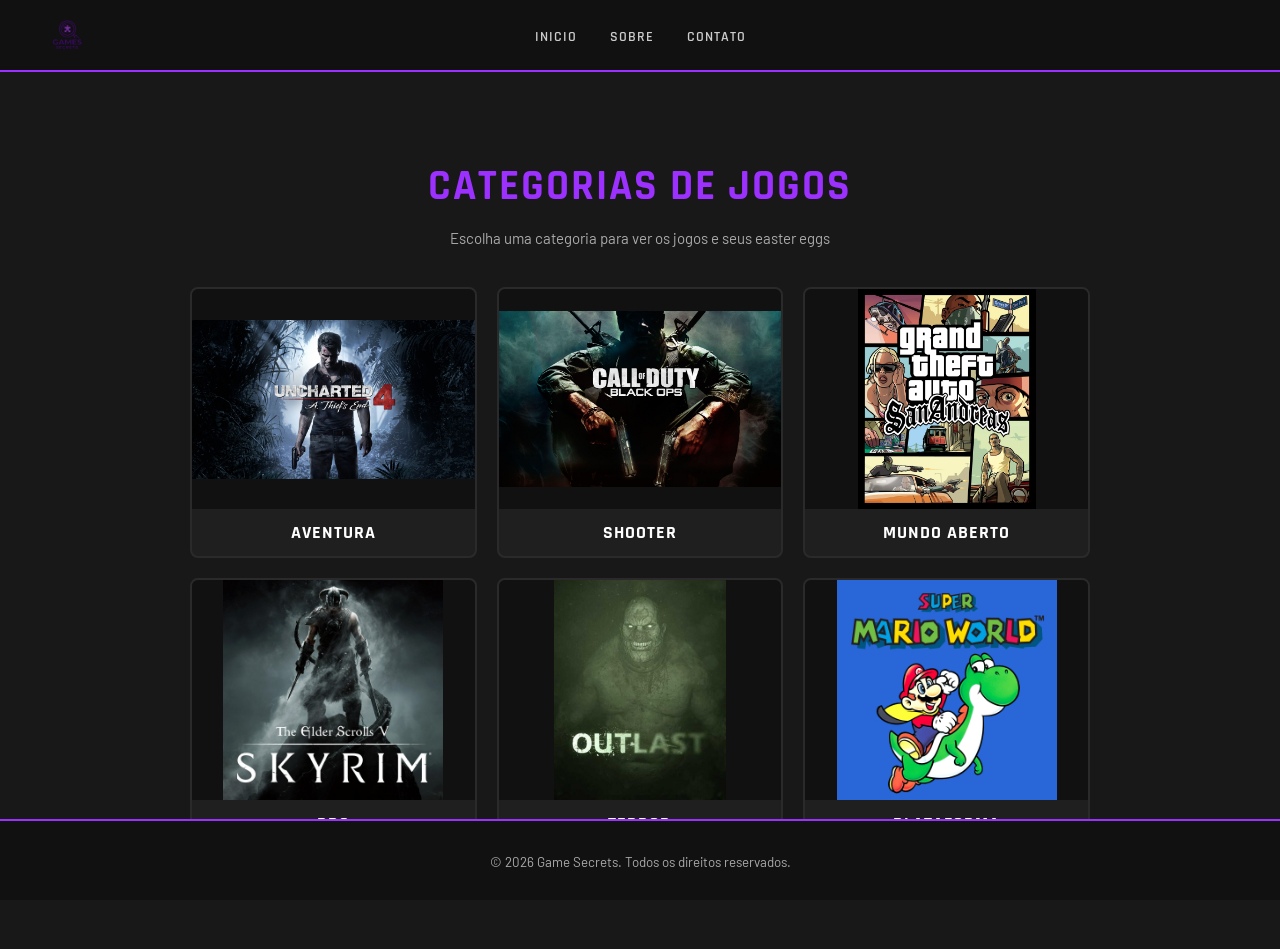
<file: TRABALHO DEV-WEB/index.html>
<!doctype html>
<html lang="pt-br">
  <head>
    <meta charset="UTF-8" />
    <meta name="viewport" content="width=device-width, initial-scale=1.0" />
    <title>Game Secrets - Jogos</title>
    <link rel="preconnect" href="https://fonts.googleapis.com" />
    <link rel="preconnect" href="https://fonts.gstatic.com" crossorigin />
    <link
      href="https://fonts.googleapis.com/css2?family=Rajdhani:wght@500;600;700&family=Barlow:wght@400;500&display=swap"
      rel="stylesheet"
    />
    <link rel="stylesheet" href="style.css" />
  </head>
  <body>
    <header>
      <div class="header-inner">
        <div class="logo">
          <img src="Logo.png" alt="Logo Game Secrets" />
        </div>
        <nav>
          <ul>
            <li><a href="index.html">Inicio</a></li>
            <li><a href="sobre.html">Sobre</a></li>
            <li><a href="contato.html">Contato</a></li>
          </ul>
        </nav>
      </div>
    </header>

    <main>
      <h1>Categorias de Jogos</h1>
      <p class="subtitulo">
        Escolha uma categoria para ver os jogos e seus easter eggs
      </p>

      <section class="grade-categorias" id="grade-categorias">
        <!-- Os cards são gerados pelo JavaScript abaixo -->
      </section>
    </main>

    <footer>
      <p>
        <small>&copy; 2026 Game Secrets. Todos os direitos reservados.</small>
      </p>
    </footer>

    <script>
      const categorias = [
  { nome: "Aventura",     imagem: "img/imgaventura.jpg",    pagina: "jogos.html?categoria=aventura"     },
  { nome: "Shooter",      imagem: "img/imgshooter.jpg",     pagina: "jogos.html?categoria=shooter"      },
  { nome: "Mundo Aberto", imagem: "img/imgmundoaberto.jpg", pagina: "jogos.html?categoria=mundo-aberto" },
  { nome: "RPG",          imagem: "img/imgrpg.jpg",         pagina: "jogos.html?categoria=rpg"          },
  { nome: "Terror",       imagem: "img/imgterror.jpg",      pagina: "jogos.html?categoria=terror"       },
  { nome: "Plataforma",   imagem: "img/imgplataforma.jpg",  pagina: "jogos.html?categoria=plataforma"   },
];

      const grade = document.getElementById("grade-categorias");

      categorias.forEach((categoria) => {
        grade.innerHTML += `
          <a href="${categoria.pagina}" class="card-categoria">
            <img src="${categoria.imagem}" alt="${categoria.nome}" />
            <div class="card-nome">${categoria.nome}</div>
          </a>
        `;
      });
    </script>
  </body>
</html>
</file>
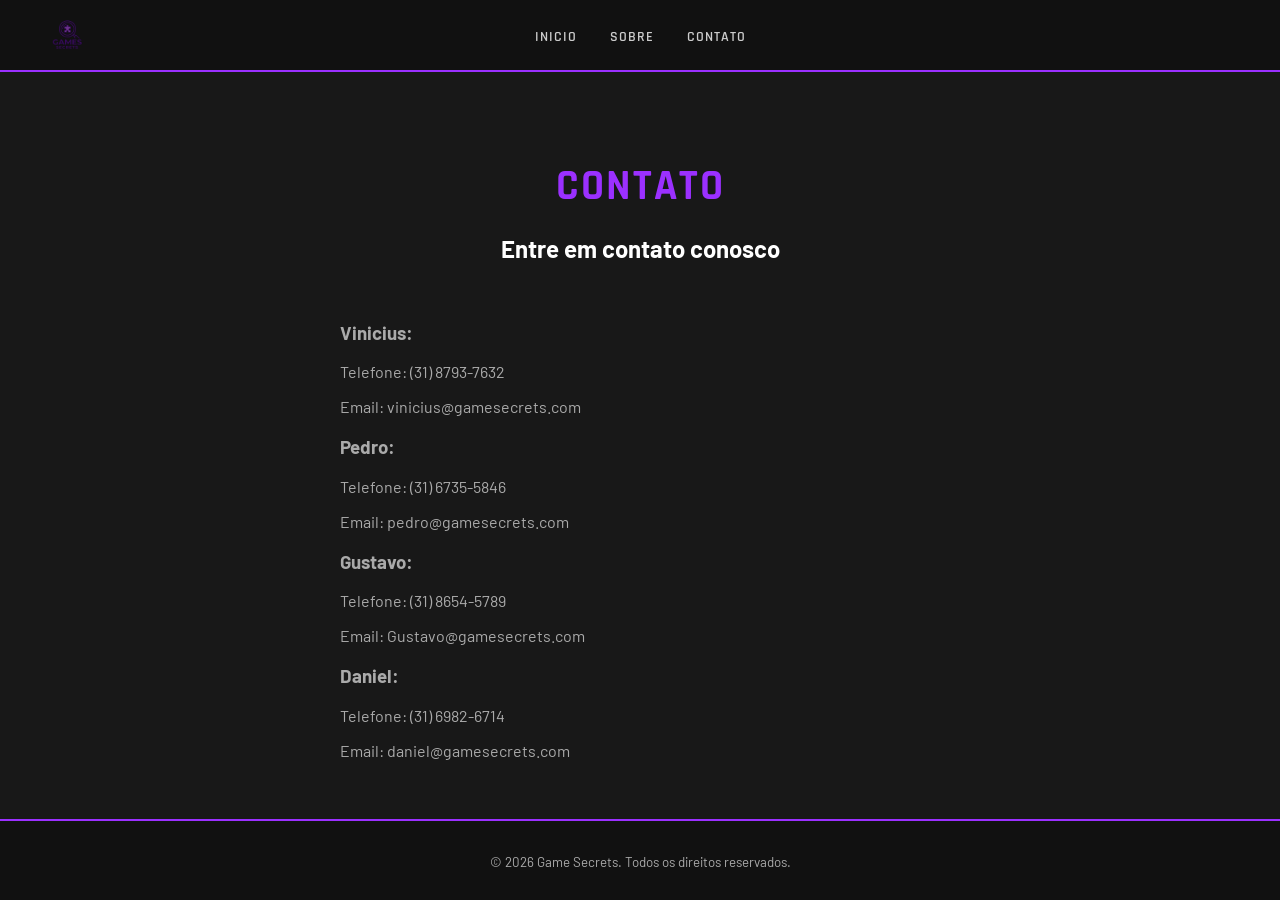
<file: TRABALHO DEV-WEB/contato.html>
<!doctype html>
<html lang="pt-br">
  <head>
    <meta charset="UTF-8" />
    <meta name="viewport" content="width=device-width, initial-scale=1.0" />
    <title>Game Secrets - Início</title>
    <link rel="preconnect" href="https://fonts.googleapis.com" />
    <link rel="preconnect" href="https://fonts.gstatic.com" crossorigin />
    <link
      href="https://fonts.googleapis.com/css2?family=Rajdhani:wght@500;600;700&family=Barlow:wght@400;500&display=swap"
      rel="stylesheet"
    />
    <link rel="stylesheet" href="style.css" />
  </head>
  <body>
    <header>
      <div class="header-inner">
        <div class="logo">
          <img src="Logo.png" alt="Logo Game Secrets" />
        </div>
        <nav>
          <ul>
            <li><a href="index.html">inicio</a></li>
            <li><a href="sobre.html">Sobre</a></li>
            <li><a href="contato.html">Contato</a></li>
          </ul>
        </nav>
      </div>
    </header>

    <main class="contato">
      <div class="titulo-contato">
        <h1>Contato</h1>
        <h2>Entre em contato conosco</h2><br>
      </div>
      <div class="conteudo-contato">
        <h3>Vinicius:</h3>
        <p>Telefone: (31) 8793-7632</p>
        <p>Email: vinicius@gamesecrets.com</p>
            <h3>Pedro:</h3>
        <p>Telefone: (31) 6735-5846</p>
        <p>Email: pedro@gamesecrets.com</p>
            <h3>Gustavo:</h3>
        <p>Telefone: (31) 8654-5789</p>
        <p>Email: Gustavo@gamesecrets.com</p>
            <h3>Daniel:</h3>
        <p>Telefone: (31) 6982-6714</p>
        <p>Email: daniel@gamesecrets.com</p>
      </div>
    </main>

    <footer>
      <p>
        <small>&copy; 2026 Game Secrets. Todos os direitos reservados.</small>
      </p>
    </footer>
  </body>
</html>
</file>
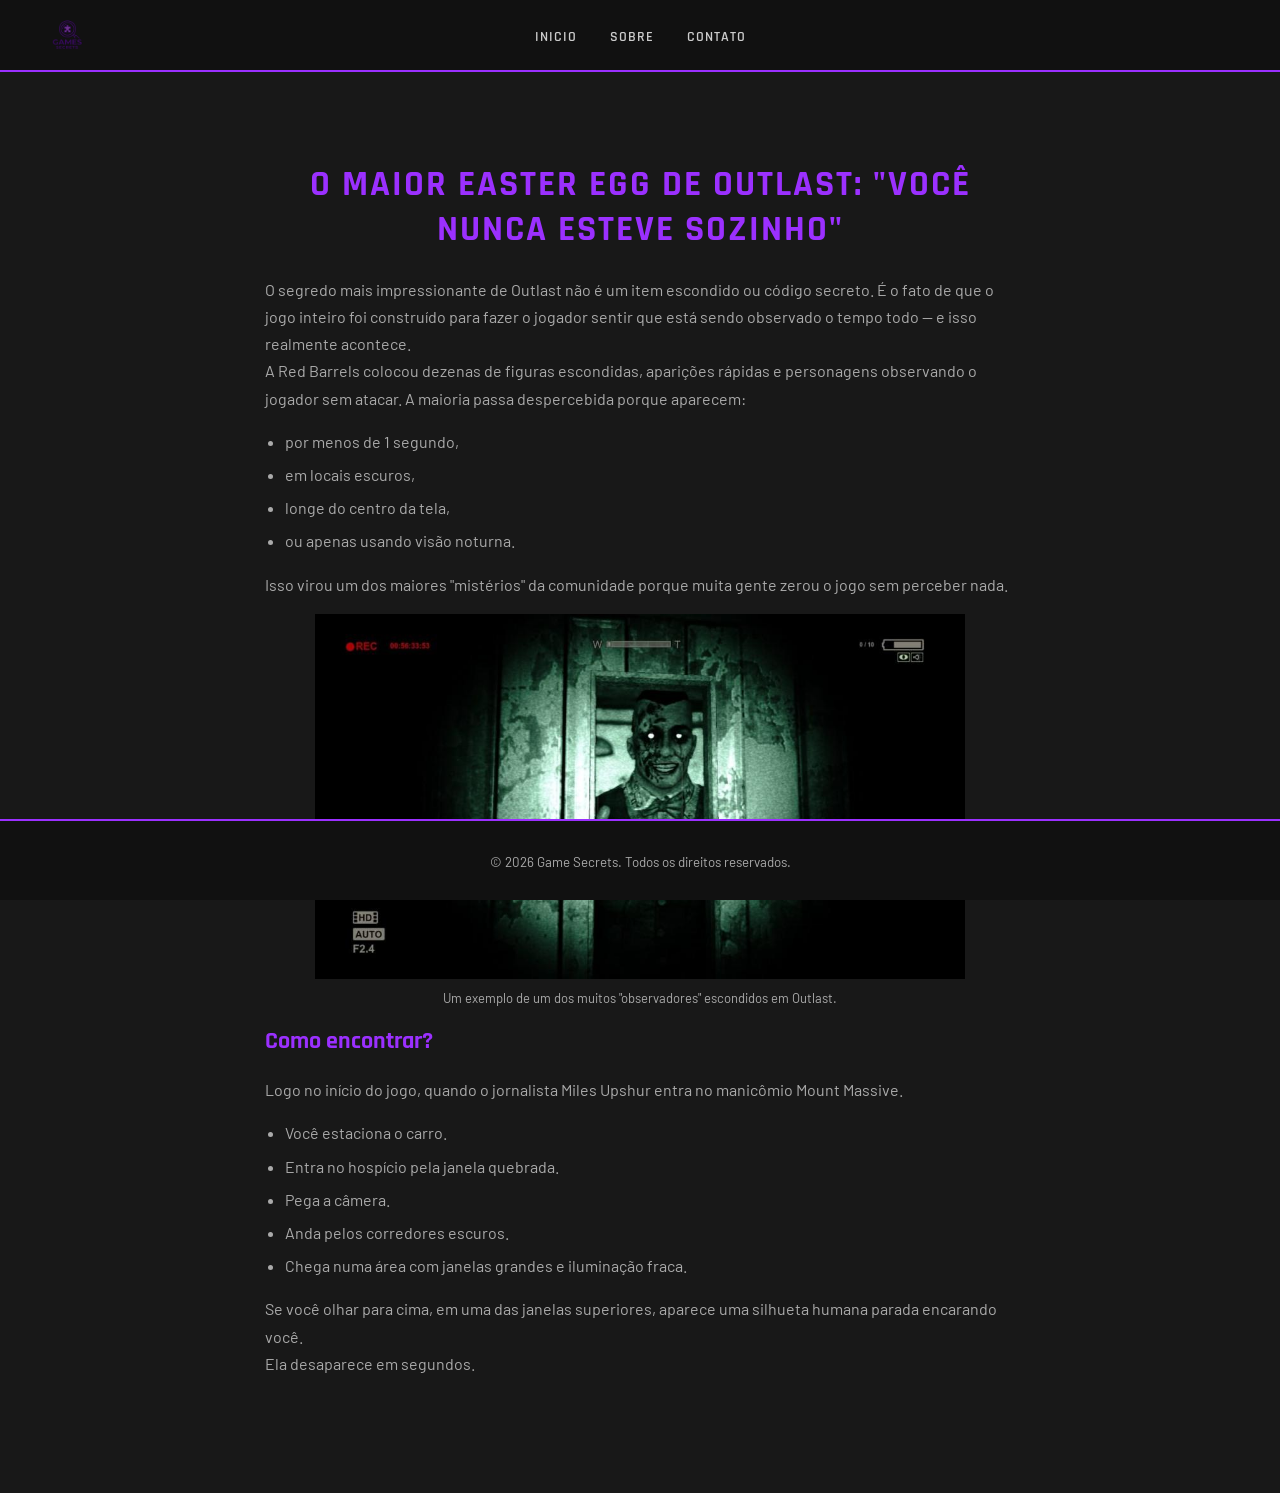
<file: TRABALHO DEV-WEB/easter-outlast.html>
<!doctype html>
    <html lang="pt-br">
    <head>
        <meta charset="UTF-8" />
        <meta name="viewport" content="width=device-width, initial-scale=1.0" />
        <title>Game secrets</title>
        <link rel="preconnect" href="https://fonts.googleapis.com" />
        <link rel="preconnect" href="https://fonts.gstatic.com" crossorigin />
        <link
        href="https://fonts.googleapis.com/css2?family=Rajdhani:wght@500;600;700&family=Barlow:wght@400;500&display=swap"
        rel="stylesheet"
        />
        <link rel="stylesheet" href="style.css" />
    </head>
    <body>
        <header>
        <div class="header-inner">
            <div class="logo">
            <img src="Logo.png" alt="Logo Game Secrets" />
            </div>
            <nav>
            <ul>
                <li><a href="index.html">inicio</a></li>
                <li><a href="sobre.html">Sobre</a></li>
                <li><a href="contato.html">Contato</a></li>
            </ul>
            </nav>
        </div>
        </header>

      <main>
            <article class="artigo-wrapper">
                <h1>O maior easter egg de Outlast: "você nunca esteve sozinho"</h1>
                <p>
                    O segredo mais impressionante de Outlast não é um item escondido ou
                    código secreto. É o fato de que o jogo inteiro foi construído para
                    fazer o jogador sentir que está sendo observado o tempo todo — e isso
                    realmente acontece.<br />
                    A Red Barrels colocou dezenas de figuras escondidas, aparições rápidas
                    e personagens observando o jogador sem atacar. A maioria passa
                    despercebida porque aparecem:
                </p>
                <ul>
                    <li>por menos de 1 segundo,</li>
                    <li>em locais escuros,</li>
                    <li>longe do centro da tela,</li>
                    <li>ou apenas usando visão noturna.</li>
                </ul>
                <p>
                    Isso virou um dos maiores "mistérios" da comunidade porque muita gente
                    zerou o jogo sem perceber nada.
                </p>

                <figure>
                    <img src="img/outlast-wg.jpeg" alt="Easter Egg de Outlast" />
                    <figcaption>Um exemplo de um dos muitos "observadores" escondidos em Outlast.</figcaption>
                </figure> 
                
                <h2>Como encontrar?</h2>
                <p>Logo no início do jogo, quando o jornalista Miles Upshur entra no manicômio Mount Massive.</p>
                <ul>
                    <li>Você estaciona o carro.</li>
                    <li>Entra no hospício pela janela quebrada.</li>
                    <li>Pega a câmera.</li>
                    <li>Anda pelos corredores escuros.</li>
                    <li>Chega numa área com janelas grandes e iluminação fraca.</li>
                </ul>
                <p>Se você olhar para cima, em uma das janelas superiores, aparece uma silhueta humana parada encarando você.<br>
                   Ela desaparece em segundos.
                </p>
            </article>
    </main>

        <footer>
        <p>
            <small>&copy; 2026 Game Secrets. Todos os direitos reservados.</small>
        </p>
        </footer>
    </body>
    </html>
</file>
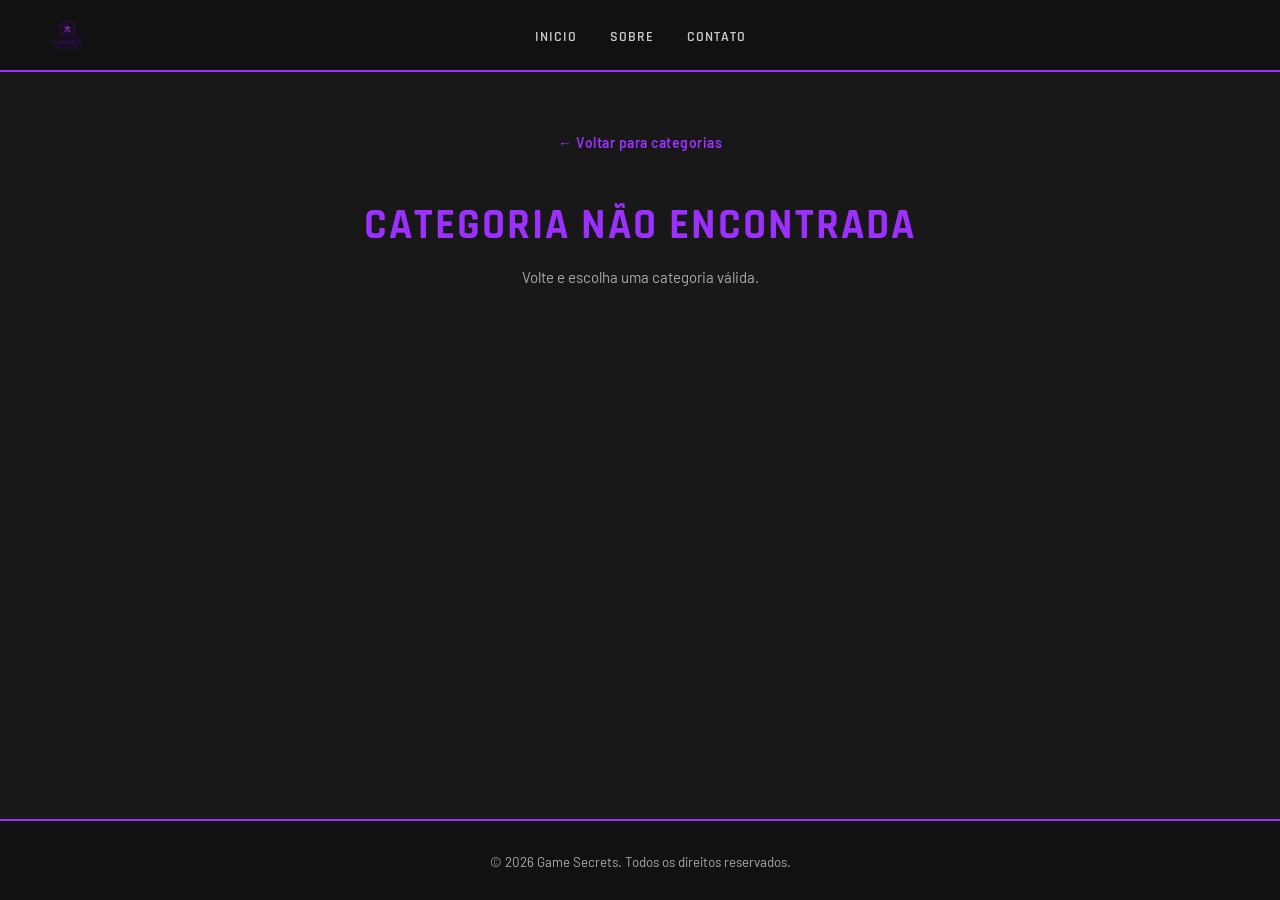
<file: TRABALHO DEV-WEB/jogos.html>
<!doctype html>
<html lang="pt-br">
  <head>
    <meta charset="UTF-8" />
    <meta name="viewport" content="width=device-width, initial-scale=1.0" />
    <title>Game Secrets - Jogos</title>
    <link rel="preconnect" href="https://fonts.googleapis.com" />
    <link rel="preconnect" href="https://fonts.gstatic.com" crossorigin />
    <link
      href="https://fonts.googleapis.com/css2?family=Rajdhani:wght@500;600;700&family=Barlow:wght@400;500&display=swap"
      rel="stylesheet"
    />
    <link rel="stylesheet" href="style.css" />
  </head>

  <body>
    <header>
      <div class="header-inner">
        <div class="logo">
          <img src="Logo.png" alt="Logo Game Secrets" />
        </div>
        <nav>
          <ul>
            <li><a href="index.html">Inicio</a></li>
            <li><a href="sobre.html">Sobre</a></li>
            <li><a href="contato.html">Contato</a></li>
          </ul>
        </nav>
      </div>
    </header>

    <main>
      <a href="index.html" class="voltar">← Voltar para categorias</a>
      <h1 id="titulo-categoria"></h1>
      <p class="subtitulo" id="subtitulo-categoria"></p>
      <section class="grade-jogos" id="grade-jogos"></section>
    </main>

    <footer>
      <p><small>&copy; 2026 Game Secrets. Todos os direitos reservados.</small></p>
    </footer>

    <script>
      // ================================================
      // BANCO DE DADOS — adicione jogos aqui
      // ================================================
      const categorias = {
        terror: {
          nome: "Terror",
          subtitulo: "Jogos de terror e seus easter eggs",
          jogos: [
            { nome: "Outlast",          imagem: "img/jogos/outlast.jpg",     eastereggs: 5,  pagina: "easter-outlast.html"     },
            { nome: "Resident Evil 4",  imagem: "img/jogos/re4.jpg",         eastereggs: 8,  pagina: "easter-re4.html"         },
            { nome: "Silent Hill 2",    imagem: "img/jogos/silenthill2.jpg", eastereggs: 6,  pagina: "easter-silenthill2.html" },
            { nome: "Amnesia",          imagem: "img/jogos/amnesia.jpg",     eastereggs: 3,  pagina: "easter-amnesia.html"     },
          ],
        },
        aventura: {
          nome: "Aventura",
          subtitulo: "Jogos de aventura e seus easter eggs",
          jogos: [
            { nome: "Uncharted 4",    imagem: "img/jogos/uncharted4.jpg",   eastereggs: 7, pagina: "easter-uncharted4.html"  },
            { nome: "The Last of Us", imagem: "img/jogos/thelastofus.jpg",  eastereggs: 9, pagina: "easter-thelastofus.html" },
          ],
        },
        shooter: {
          nome: "Shooter",
          subtitulo: "Jogos de shooter e seus easter eggs",
          jogos: [
            { nome: "Call of Duty: Black Ops", imagem: "img/jogos/blackops.jpg", eastereggs: 10, pagina: "easter-blackops.html" },
            { nome: "Doom Eternal",            imagem: "img/jogos/doom.jpg",     eastereggs: 4,  pagina: "easter-doom.html"     },
          ],
        },
        rpg: {
          nome: "RPG",
          subtitulo: "Jogos de RPG e seus easter eggs",
          jogos: [
            { nome: "The Elder Scrolls V: Skyrim", imagem: "img/jogos/skyrim.jpg",   eastereggs: 12, pagina: "easter-skyrim.html"   },
            { nome: "The Witcher 3",               imagem: "img/jogos/witcher3.jpg", eastereggs: 11, pagina: "easter-witcher3.html" },
          ],
        },
        "mundo-aberto": {
          nome: "Mundo Aberto",
          subtitulo: "Jogos de mundo aberto e seus easter eggs",
          jogos: [
            { nome: "GTA San Andreas",       imagem: "img/jogos/gtasa.jpg", eastereggs: 15, pagina: "easter-gtasa.html" },
            { nome: "Red Dead Redemption 2", imagem: "img/jogos/rdr2.jpg",  eastereggs: 13, pagina: "easter-rdr2.html"  },
          ],
        },
        plataforma: {
          nome: "Plataforma",
          subtitulo: "Jogos de plataforma e seus easter eggs",
          jogos: [
            { nome: "Super Mario World", imagem: "img/jogos/mariworld.jpg",    eastereggs: 6, pagina: "easter-marioworld.html"  },
            { nome: "Hollow Knight",     imagem: "img/jogos/hollowknight.jpg", eastereggs: 4, pagina: "easter-hollowknight.html" },
          ],
        },
      };

      // ================================================
      // Renderização
      // ================================================
      const params    = new URLSearchParams(window.location.search);
      const categoria = categorias[params.get("categoria")];

      const tituloEl   = document.getElementById("titulo-categoria");
      const subtituloEl = document.getElementById("subtitulo-categoria");
      const gradeEl    = document.getElementById("grade-jogos");

      if (!categoria) {
        tituloEl.textContent   = "Categoria não encontrada";
        subtituloEl.textContent = "Volte e escolha uma categoria válida.";
      } else {
        document.title          = `Game Secrets - ${categoria.nome}`;
        tituloEl.textContent    = categoria.nome;
        subtituloEl.textContent = categoria.subtitulo;

        gradeEl.innerHTML = categoria.jogos.map((jogo) => `
          <a href="${jogo.pagina}" class="card-jogo">
            <img src="${jogo.imagem}" alt="${jogo.nome}" />
            <div class="card-info">
              <div class="card-nome">${jogo.nome}</div>
              <div class="card-qtd">${jogo.eastereggs} easter egg${jogo.eastereggs !== 1 ? "s" : ""}</div>
            </div>
          </a>
        `).join("");
      }
    </script>
  </body>
</html>
</file>
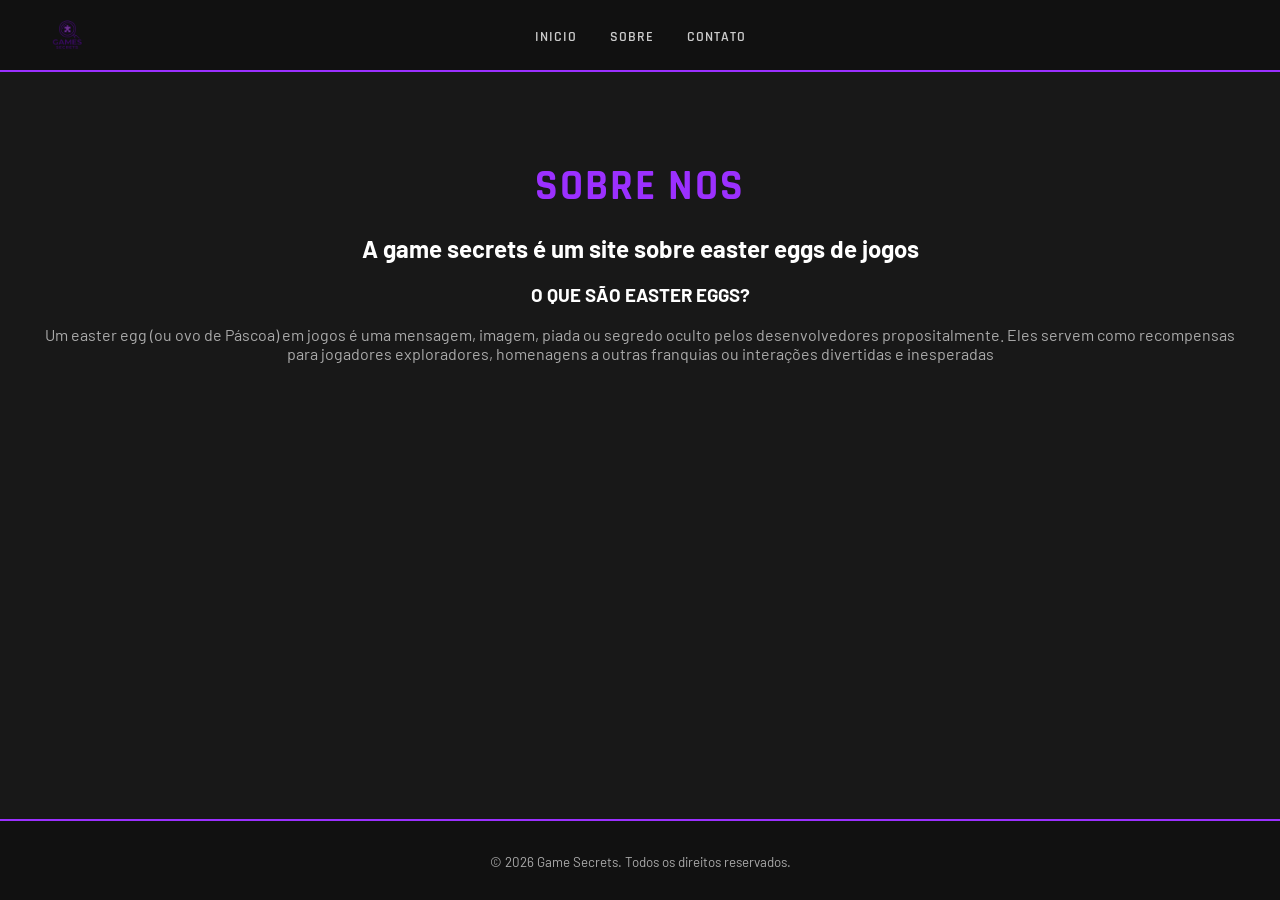
<file: TRABALHO DEV-WEB/sobre.html>
<!doctype html>
<html lang="pt-br">
  <head>
    <meta charset="UTF-8" />
    <meta name="viewport" content="width=device-width, initial-scale=1.0" />
    <title>Game Secrets - Início</title>
    <link rel="preconnect" href="https://fonts.googleapis.com" />
    <link rel="preconnect" href="https://fonts.gstatic.com" crossorigin />
    <link
      href="https://fonts.googleapis.com/css2?family=Rajdhani:wght@500;600;700&family=Barlow:wght@400;500&display=swap"
      rel="stylesheet"
    />
    <link rel="stylesheet" href="style.css" />
  </head>
  <body>
    <header>
      <div class="header-inner">
        <div class="logo">
          <img src="Logo.png" alt="Logo Game Secrets" />
        </div>
        <nav>
          <ul>
            <li><a href="index.html">inicio</a></li>
            <li><a href="sobre.html">Sobre</a></li>
            <li><a href="contato.html">Contato</a></li>
          </ul>
        </nav>
      </div>
    </header>

    <main>
      <h1>Sobre nos</h1>
      <h2>A game secrets é um site sobre easter eggs de jogos</h2>
      <h3>O QUE SÃO EASTER EGGS?</h3>
      <p> Um easter egg (ou ovo de Páscoa) em jogos é uma mensagem, 
          imagem, piada ou segredo oculto pelos desenvolvedores propositalmente.
          Eles servem como recompensas para jogadores exploradores, homenagens a 
          outras franquias ou interações divertidas e inesperadas</p>
    </main>

    <footer>
      <p>
        <small>&copy; 2026 Game Secrets. Todos os direitos reservados.</small>
      </p>
    </footer>
  </body>
</html>
</file>
<file: TRABALHO DEV-WEB/style.css>
/* ==============================
   GAME SECRETS - Folha de Estilo
   ============================== */

/* --- Geral --- */
body {
  background-color: #181818;
  color: #ffffff;
  font-family: "Barlow", Arial, sans-serif;
  margin: 0;
  padding: 0;
}

/* --- Cabeçalho --- */
header {
  background-color: #111111;
  border-bottom: 2px solid #9b30ff;
  position: sticky;
  top: 0;
}

.header-inner {
  display: flex;
  align-items: center;
  padding: 0 30px;
  height: 70px;
  position: relative;
}

/* --- Logo --- */
.logo img {
  height: 50px;
  display: block;
}

/* --- Navegação --- */
nav {
  position: absolute; 
  left: 50%;
  transform: translateX(-50%);
  text-align: center;
}

nav ul {
  list-style: none;
  margin: 0;
  padding: 0;
}

nav ul li {
  display: inline;
  margin: 0 5px;
}

nav ul li a {
  color: #cccccc;
  text-decoration: none;
  font-family: "Rajdhani", Arial, sans-serif;
  font-size: 14px;
  font-weight: 600;
  letter-spacing: 1px;
  text-transform: uppercase;
  padding: 8px 10px;
  border-bottom: 2px solid transparent;
  transition:
    color 0.2s,
    border-bottom 0.2s;
}

nav ul li a:hover {
  color: #ffffff;
  border-bottom: 2px solid #9b30ff;
}

/* --- Conteúdo principal --- */
main {
  padding: 60px 30px 100px 30px;
  text-align: center;
}

main h1 {
  font-family: "Rajdhani", Arial, sans-serif;
  font-size: 42px;
  font-weight: 700;
  color: #9b30ff;
  margin-bottom: 10px;
  letter-spacing: 2px;
  text-transform: uppercase;
}

main p {
  font-size: 16px;
  color: #aaaaaa;
}

/* --- Rodapé --- */
footer {
  background-color: #111111;
  border-top: 2px solid #9b30ff;
  color: #aaaaaa;
  text-align: center;
  padding: 14px 0;
  position: fixed;
  bottom: 0;
  width: 100%;
}

/* ==============================
   JOGOS - Categorias e Cards
   ============================== */

.subtitulo {
  font-size: 15px;
  color: #aaaaaa;
  margin-bottom: 40px;
}

/* --- Grade de categorias (jogos.html) --- */
.grade-categorias {
  display: grid;
  grid-template-columns: repeat(3, 1fr);
  gap: 20px;
  max-width: 900px;
  margin: 0 auto;
}

.card-categoria {
  display: block;
  text-decoration: none;
  border-radius: 8px;
  overflow: hidden;
  border: 2px solid #2a2a2a;
  background-color: #1f1f1f;
  transition:
    border-color 0.2s,
    transform 0.2s;
}

.card-categoria:hover {
  border-color: #9b30ff;
  transform: translateY(-4px);
}

.card-categoria img {
  width: 100%;
  height: 220px;
  object-fit: contain; /* mostra a imagem completa */
  background-color: #111; /* preenche as bordas vazias */
  display: block;
}
.card-categoria .card-nome {
  font-family: "Rajdhani", Arial, sans-serif;
  font-size: 18px;
  font-weight: 700;
  text-transform: uppercase;
  letter-spacing: 1px;
  color: #ffffff;
  padding: 12px;
  text-align: center;
}

/* --- Grade de jogos (jogos-aventura.html, etc.) --- */
.grade-jogos {
  display: grid;
  grid-template-columns: repeat(4, 1fr);
  gap: 20px;
  max-width: 1000px;
  margin: 0 auto;
}

.card-jogo {
  display: block;
  text-decoration: none;
  border-radius: 8px;
  overflow: hidden;
  border: 2px solid #2a2a2a;
  background-color: #1f1f1f;
  transition:
    border-color 0.2s,
    transform 0.2s;
}

.card-jogo:hover {
  border-color: #9b30ff;
  transform: translateY(-4px);
}

.card-jogo img {
  width: 100%;
  height: 180px;
  object-fit: cover;
  display: block;
}

.card-info {
  padding: 10px 12px;
}

.card-jogo .card-nome {
  font-family: "Rajdhani", Arial, sans-serif;
  font-size: 15px;
  font-weight: 700;
  color: #ffffff;
  text-transform: uppercase;
}

.card-jogo .card-qtd {
  font-size: 12px;
  color: #9b30ff;
  margin-top: 3px;
  font-weight: 500;
}

/* --- Botão voltar --- */
.voltar {
  display: inline-block;
  color: #9b30ff;
  text-decoration: none;
  font-size: 14px;
  font-weight: 600;
  margin-bottom: 20px;
  letter-spacing: 0.5px;
}

.voltar:hover {
  text-decoration: underline;
}

.contato {
   padding: 60px 30px 100px 30px;
}

.titulo-contato {
 text-align: center;
}

.conteudo-contato {
  font-size: 16px;
  color: #aaaaaa;
  text-align: left;
  max-width: 600px;
  margin: 0 auto;
}

/* --- Artigo --- */
.artigo-wrapper {
  max-width: 750px;
  margin: 0 auto;
}

.artigo-wrapper h1 {
  font-family: "Rajdhani", Arial, sans-serif;
  font-size: 36px;
  font-weight: 700;
  color: #9b30ff;
  letter-spacing: 2px;
  text-transform: uppercase;
  text-align: center;
  margin-bottom: 24px;
}

.artigo-wrapper p,
.artigo-wrapper ul {
  font-size: 16px;
  color: #aaaaaa;
  text-align: left;
  line-height: 1.7;
}

.artigo-wrapper ul {
  padding-left: 20px;
}

.artigo-wrapper ul li {
  margin-bottom: 6px;
}

.artigo-wrapper h2 {
  font-family: "Rajdhani", Arial, sans-serif;
  color: #9b30ff;
  text-align: left;
}

figure {
    text-align: center;
}

figure img {
    width: 650px;
}

figure figcaption {
    font-size: 13px;
    color: #aaaaaa;
    margin-top: 8px;
}
</file>
